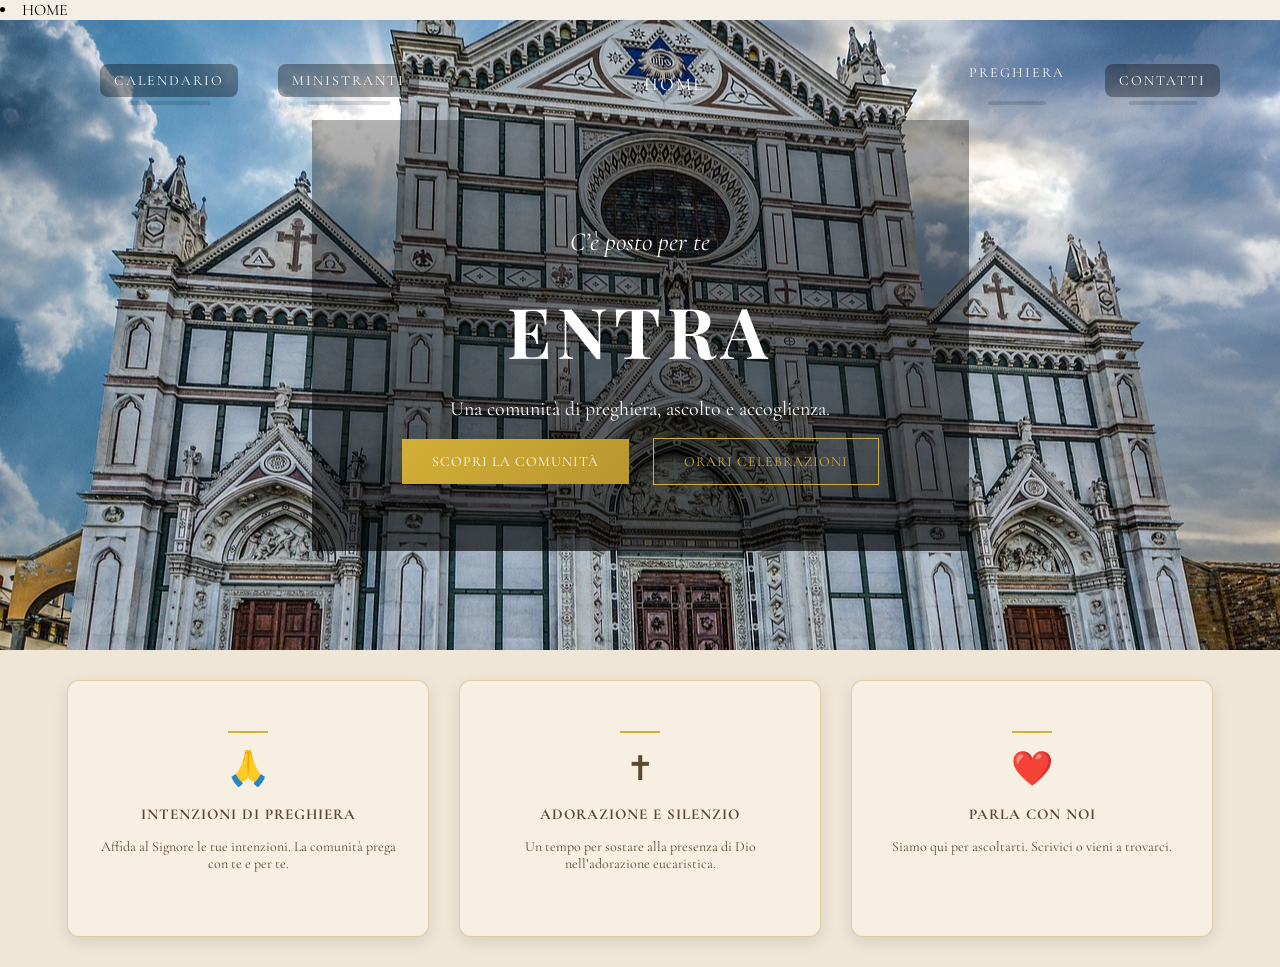
<file: index.html>
<!DOCTYPE html>
<html lang="it">
<head>
  <meta charset="UTF-8">
  <title>Parrocchia</title>

  <!-- FONT -->
  <link href="https://fonts.googleapis.com/css2?family=Playfair+Display:wght@400;700&family=Cormorant+Garamond:wght@300;500&display=swap" rel="stylesheet">

  <link rel="stylesheet" href="style.css">
</head>

<li><a class="active" href="index.html">HOME</a></li>

<header>
  <nav>

    <ul class="menu">
      <li><a href="calendario.html">CALENDARIO</a></li>
      <li><a href="ministranti.html">MINISTRANTI</a></li>
    </ul>

    <!-- HOME AL CENTRO (AL POSTO DELLA CROCE) -->
    <div class="logo">
      <a href="index.html">HOME</a>
    </div>

    <ul class="menu">
      <li>PREGHIERA</li>
      <li><a href="contatti.html">CONTATTI</a></li>
    </ul>

  </nav>
</header>

<section class="hero">
  <div class="overlay">

    <p class="subtitle">C’è posto per te</p>
    <h1>ENTRA</h1>
    <p class="desc">Una comunità di preghiera, ascolto e accoglienza.</p>

    <div class="hero-buttons">
      <a href="#" class="btn gold">SCOPRI LA COMUNITÀ</a>
      <a href="#" class="btn outline">ORARI CELEBRAZIONI</a>
    </div>

  </div>
</section>

<section class="cards">

  <a href="#" class="card">
    <div class="icon">🙏</div>
    <h3>INTENZIONI DI PREGHIERA</h3>
    <p>Affida al Signore le tue intenzioni. La comunità prega con te e per te.</p>
  </a>

  <a href="#" class="card">
    <div class="icon">✝</div>
    <h3>ADORAZIONE E SILENZIO</h3>
    <p>Un tempo per sostare alla presenza di Dio nell’adorazione eucaristica.</p>
  </a>

  <a href="#" class="card">
    <div class="icon">❤️</div>
    <h3>PARLA CON NOI</h3>
    <p>Siamo qui per ascoltarti. Scrivici o vieni a trovarci.</p>
  </a>

</section>

</body>
</html>
</file>
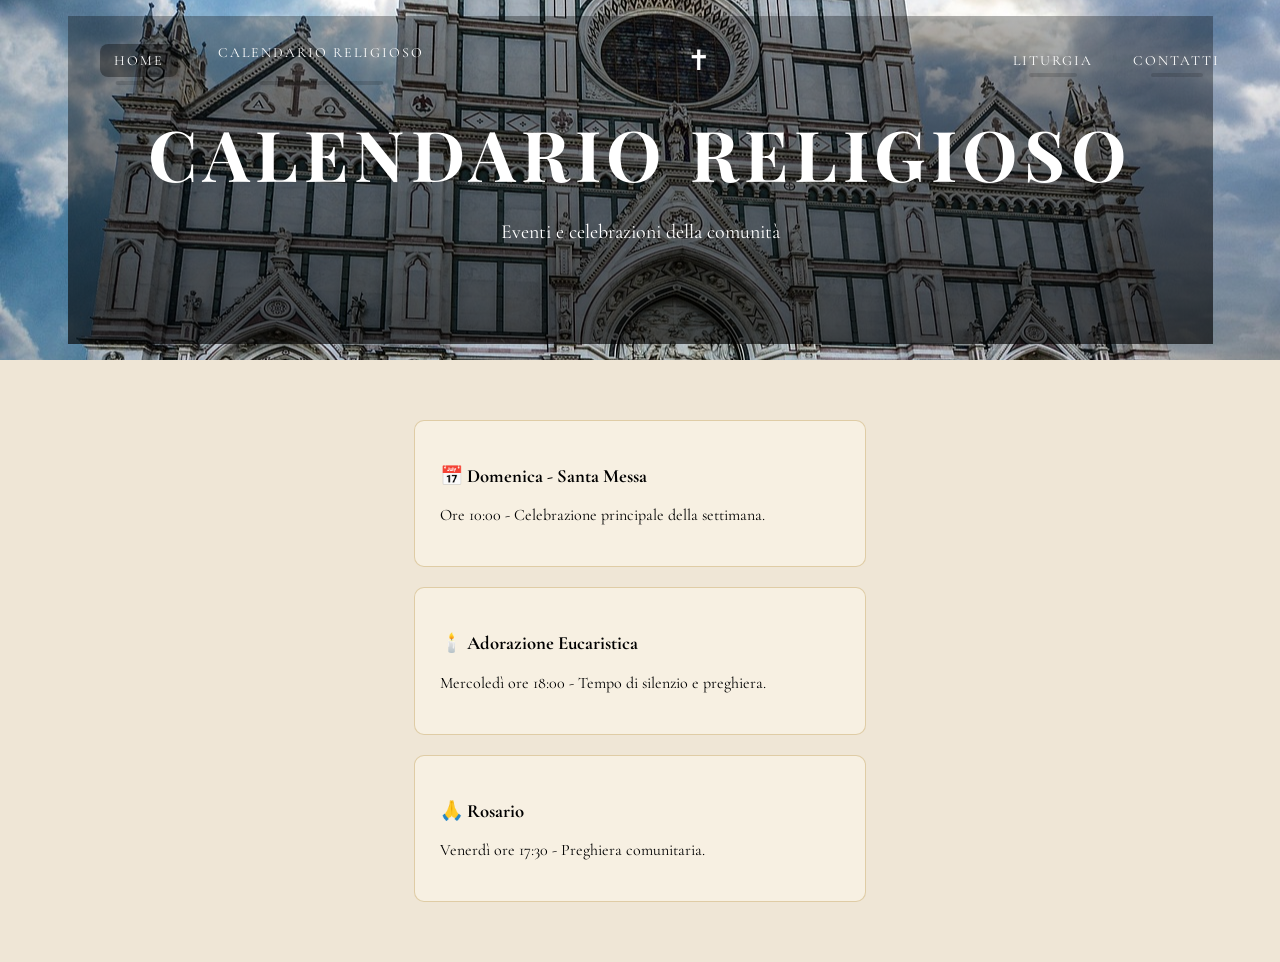
<file: calendario religioso.html>
<!DOCTYPE html>
<html lang="it">
<head>
  <meta charset="UTF-8">
  <title>Calendario Religioso</title>

  <link href="https://fonts.googleapis.com/css2?family=Playfair+Display:wght@400;700&family=Cormorant+Garamond:wght@300;500&display=swap" rel="stylesheet">

  <link rel="stylesheet" href="style.css">
</head>

<body class="page">

<header>
  <nav>
    <ul class="menu">
      <li><a href="index.html">HOME</a></li>
      <li>CALENDARIO RELIGIOSO</li>
    </ul>

    <div class="logo">✝</div>

    <ul class="menu">
      <li>LITURGIA</li>
      <li>CONTATTI</li>
    </ul>
  </nav>
</header>

<section class="hero small">
  <div class="overlay">
    <h1>CALENDARIO RELIGIOSO</h1>
    <p class="desc">Eventi e celebrazioni della comunità</p>
  </div>
</section>

<section class="calendar">

  <div class="event">
    <h3>📅 Domenica - Santa Messa</h3>
    <p>Ore 10:00 - Celebrazione principale della settimana.</p>
  </div>

  <div class="event">
    <h3>🕯️ Adorazione Eucaristica</h3>
    <p>Mercoledì ore 18:00 - Tempo di silenzio e preghiera.</p>
  </div>

  <div class="event">
    <h3>🙏 Rosario</h3>
    <p>Venerdì ore 17:30 - Preghiera comunitaria.</p>
  </div>

</section>

</body>
</html>
</file>
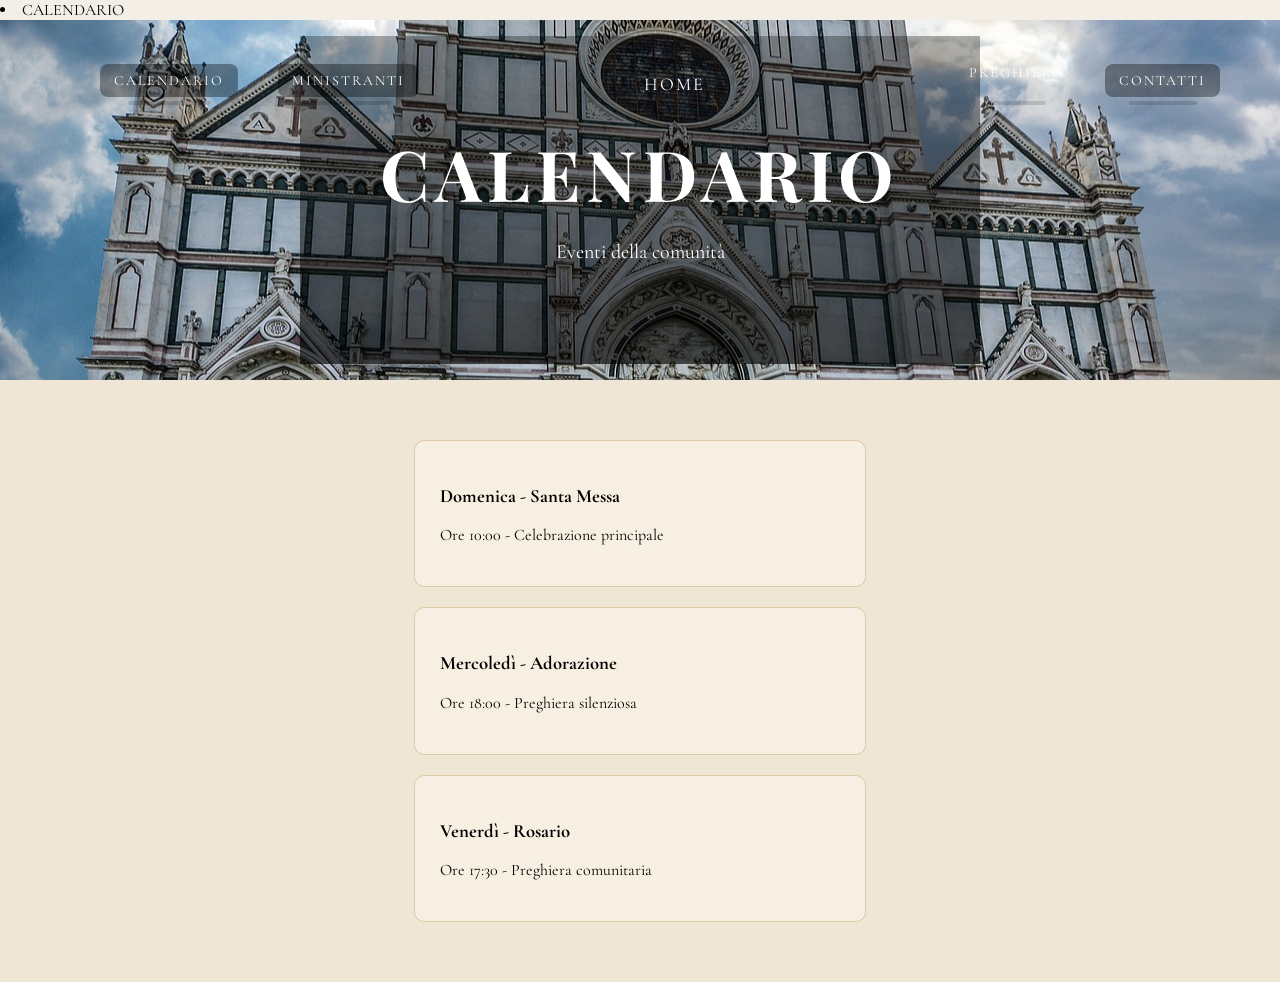
<file: calendario.html>
<!DOCTYPE html>
<html lang="it">
<head>
  <meta charset="UTF-8">
  <title>Calendario</title>

  <link href="https://fonts.googleapis.com/css2?family=Playfair+Display:wght@400;700&family=Cormorant+Garamond:wght@300;500&display=swap" rel="stylesheet">

  <link rel="stylesheet" href="style.css">
</head>

<li><a class="active" href="calendario.html">CALENDARIO</a></li>

<header>
  <nav>

    <ul class="menu">
      <li><a href="calendario.html">CALENDARIO</a></li>
      <li><a href="ministranti.html">MINISTRANTI</a></li>
    </ul>

    <!-- HOME AL CENTRO (AL POSTO DELLA CROCE) -->
    <div class="logo">
      <a href="index.html">HOME</a>
    </div>

    <ul class="menu">
      <li>PREGHIERA</li>
      <li><a href="contatti.html">CONTATTI</a></li>
    </ul>

  </nav>
</header>

<section class="hero small">
  <div class="overlay">
    <h1>CALENDARIO</h1>
    <p class="desc">Eventi della comunità</p>
  </div>
</section>

<section class="calendar">

  <div class="event">
    <h3>Domenica - Santa Messa</h3>
    <p>Ore 10:00 - Celebrazione principale</p>
  </div>

  <div class="event">
    <h3>Mercoledì - Adorazione</h3>
    <p>Ore 18:00 - Preghiera silenziosa</p>
  </div>

  <div class="event">
    <h3>Venerdì - Rosario</h3>
    <p>Ore 17:30 - Preghiera comunitaria</p>
  </div>

</section>

</body>
</html>
</file>
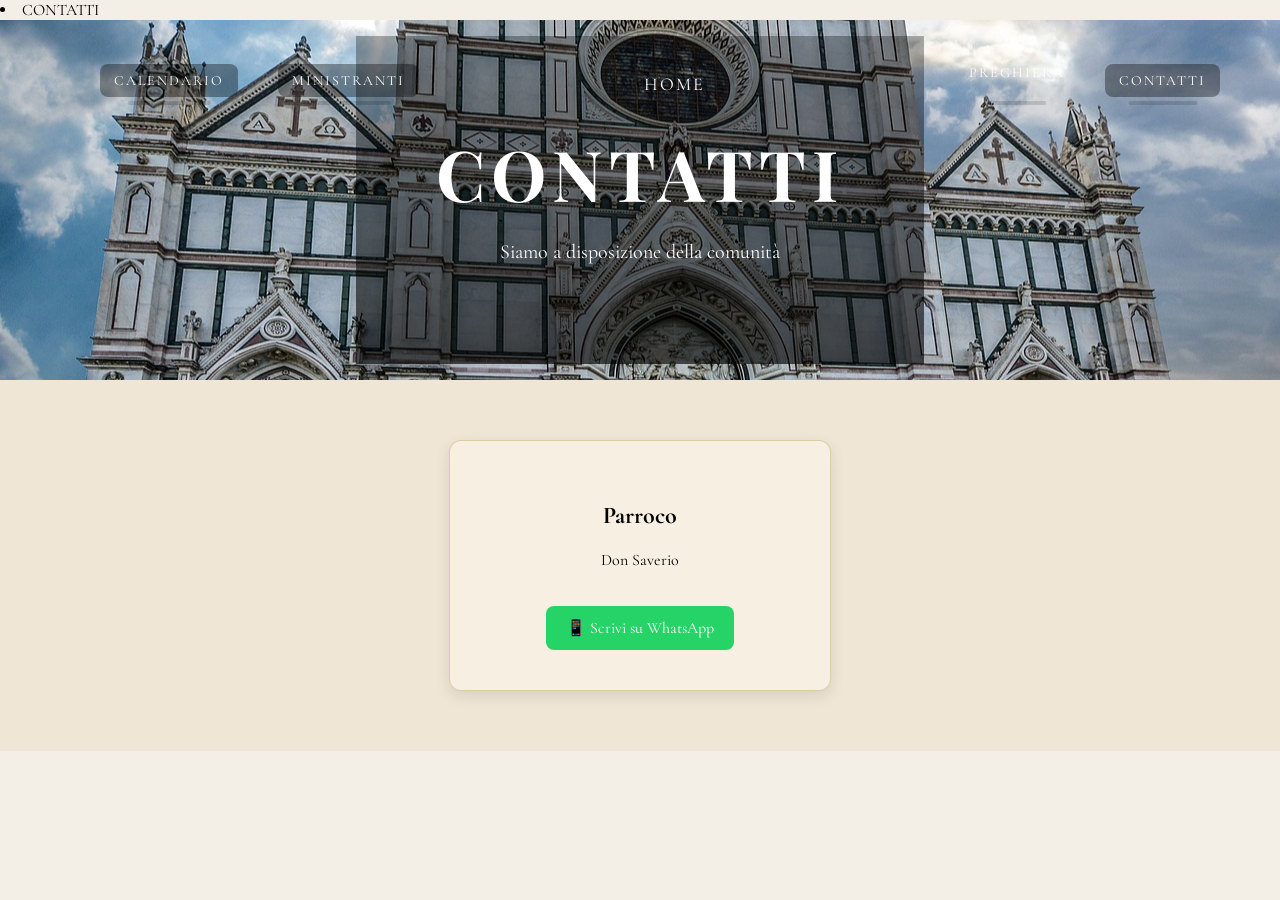
<file: contatti.html>
<!DOCTYPE html>
<html lang="it">
<head>
  <meta charset="UTF-8">
  <title>Contatti</title>

  <link href="https://fonts.googleapis.com/css2?family=Playfair+Display:wght@400;700&family=Cormorant+Garamond:wght@300;500&display=swap" rel="stylesheet">

  <link rel="stylesheet" href="style.css">
</head>

<li><a class="active" href="contatti.html">CONTATTI</a></li>

<header>
  <nav>

    <ul class="menu">
      <li><a href="calendario.html">CALENDARIO</a></li>
      <li><a href="ministranti.html">MINISTRANTI</a></li>
    </ul>

    <!-- HOME AL CENTRO (AL POSTO DELLA CROCE) -->
    <div class="logo">
      <a href="index.html">HOME</a>
    </div>

    <ul class="menu">
      <li>PREGHIERA</li>
      <li><a href="contatti.html">CONTATTI</a></li>
    </ul>

  </nav>
</header>

<section class="hero small">
  <div class="overlay">
    <h1>CONTATTI</h1>
    <p class="desc">Siamo a disposizione della comunità</p>
  </div>
</section>

<section class="contact">

  <div class="contact-card">
    <h2>Parroco</h2>
    <p>Don Saverio</p>

   <a class="whatsapp" href="https://api.whatsapp.com/send?phone=393474839806" target="_blank">
  📱 Scrivi su WhatsApp
</a>
  </div>

</section>

</body>
</html>
</file>
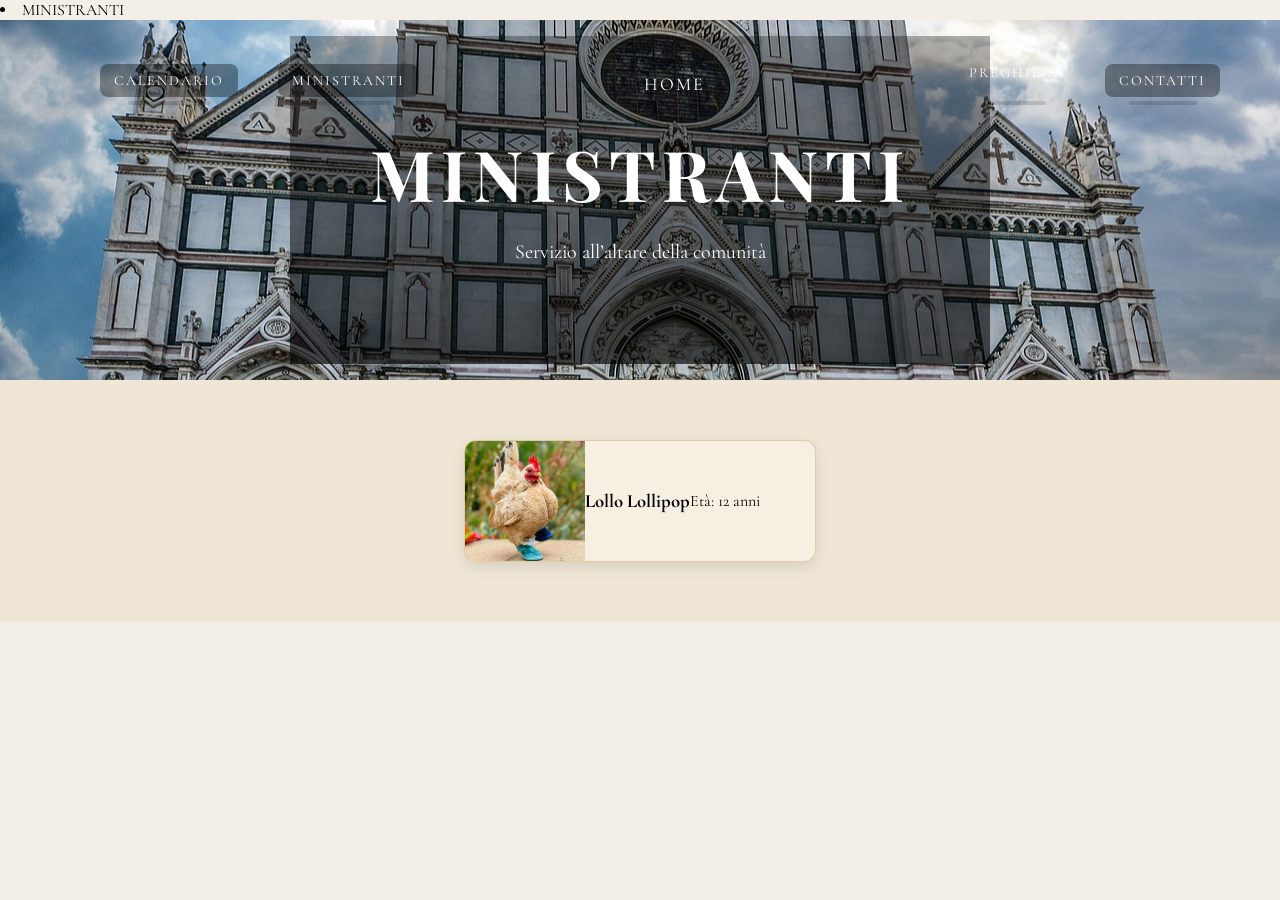
<file: ministranti.html>
<!DOCTYPE html>
<html lang="it">
<head>
  <meta charset="UTF-8">
  <title>Ministranti</title>

  <link href="https://fonts.googleapis.com/css2?family=Playfair+Display:wght@400;700&family=Cormorant+Garamond:wght@300;500&display=swap" rel="stylesheet">

  <link rel="stylesheet" href="style.css">
</head>

<li><a class="active" href="ministranti.html">MINISTRANTI</a></li>

<header>
  <nav>

    <ul class="menu">
      <li><a href="calendario.html">CALENDARIO</a></li>
      <li><a href="ministranti.html">MINISTRANTI</a></li>
    </ul>

    <!-- HOME AL CENTRO (AL POSTO DELLA CROCE) -->
    <div class="logo">
      <a href="index.html">HOME</a>
    </div>

    <ul class="menu">
      <li>PREGHIERA</li>
      <li><a href="contatti.html">CONTATTI</a></li>
    </ul>

  </nav>
</header>

<section class="hero small">
  <div class="overlay">
    <h1>MINISTRANTI</h1>
    <p class="desc">Servizio all’altare della comunità</p>
  </div>
</section>

<section class="players">

  <!-- BADGE 1 -->
  <div class="player">
    <img src="images/lollo.jpg" alt="Lollo">
    <h3>Lollo Lollipop</h3>
    <p>Età: 12 anni</p>
  </div>

</section>

</body>
</html>
</file>
<file: style.css>
body {
  overflow: hidden;
}

body {
  margin: 0;
  font-family: 'Cormorant Garamond', serif;
  background-color: #f4efe6;
}

/* NAVBAR */
header {
  position: absolute;
  width: 100%;
  z-index: 10;
}

nav {
  display: flex;
  justify-content: space-between;
  align-items: center;
  padding: 30px 60px;
  color: white;
}

.menu {
  display: flex;
  gap: 40px;
  list-style: none;
  font-size: 14px;
  letter-spacing: 2px;
}

.menu li {
  position: relative;
  cursor: pointer;
}



/* LINK BASE */
.menu a {
  color: white;
  text-decoration: none;
  display: inline-block;
  padding: 8px 14px;
  border-radius: 8px;
  transition: 0.3s;
}

/* RETTANGOLO NERO TRASPARENTE */
.menu li a {
  background: rgba(0, 0, 0, 0.35);
}

/* HOVER DORATO */
.menu li a:hover {
  background: #d4af37;
  color: white;
}

/* PAGINA ATTIVA */

/* LINK BASE */
.menu a {
  color: white;
  text-decoration: none;
  display: inline-block;
  padding: 8px 14px;
  border-radius: 8px;
  background: rgba(0, 0, 0, 0.35);
  transition: 0.3s;
}

/* HOVER */
.menu a:hover {
  background: #d4af37;
  color: white;
}

/* PAGINA ATTIVA */
.menu a.active {
  background: #d4af37;
  color: white;
}

.logo {
  font-size: 28px;
}

/* HERO */
.hero {
  height: 70vh;
  background: url('images/chiesa.jpg') center/cover no-repeat;
  display: flex;
  align-items: center;
  justify-content: center;
}

.overlay {
  text-align: center;
  color: white;
  padding: 80px;
  background: linear-gradient(
    to bottom,
    rgba(0,0,0,0.3),
    rgba(0,0,0,0.65)
  );
}

/* TESTI */
.subtitle {
  font-style: italic;
  font-size: 26px;
}

h1 {
  font-family: 'Playfair Display', serif;
  font-size: 70px;
  letter-spacing: 6px;
  margin: 10px 0;
}

.desc {
  font-size: 20px;
}

/* BOTTONI HERO */
.hero-buttons {
  margin-top: 30px;
}

.btn {
  padding: 14px 30px;
  margin: 10px;
  text-decoration: none;
  font-size: 14px;
  letter-spacing: 1px;
  transition: 0.3s;
}

.gold {
  background: linear-gradient(135deg, #d4af37, #b8962e);
  color: white;
}

.gold:hover {
  opacity: 0.9;
}

.outline {
  border: 1px solid #d4af37;
  color: #d4af37;
}

.outline:hover {
  background: #d4af37;
  color: white;
}

/* CARDS */
.cards {
  display: flex;
  justify-content: center;
  gap: 30px;
  padding: 30px;
  background-color: #efe6d6;
}

.card {
  display: block;
  text-decoration: none;
  background: #f7f0e2;
  padding: 50px 30px;
  width: 300px;
  text-align: center;
  border-radius: 12px;
  color: #5a4a2f;

  border: 1px solid rgba(200, 169, 106, 0.5);
  box-shadow: 0 5px 15px rgba(0,0,0,0.1);

  transition: all 0.4s ease;
}

/* linea decorativa */
.card::before {
  content: "";
  display: block;
  width: 40px;
  height: 2px;
  background: #d4af37;
  margin: 0 auto 15px;
}

.icon {
  font-size: 34px;
  margin-bottom: 15px;
}

.card h3 {
  font-size: 15px;
  letter-spacing: 1px;
}

.card p {
  font-size: 14px;
}

/* HOVER */
.card:hover {
  transform: translateY(-12px) scale(1.03);

  background: linear-gradient(
    135deg,
    #f3e4c7,
    #e0c07a
  );

  box-shadow: 0 20px 40px rgba(0,0,0,0.25);
}

/* MOBILE */
@media (max-width: 900px) {
  .cards {
    flex-direction: column;
    align-items: center;
  }

  h1 {
    font-size: 60px;
  }
}

/* PAGINA INTERNA */
.page {
  overflow: auto;
}

/* HERO PIÙ PICCOLO */
.hero.small {
  height: 40vh;
}

/* CALENDARIO */
.calendar {
  padding: 60px;
  background-color: #efe6d6;
  display: flex;
  flex-direction: column;
  align-items: center;
  gap: 20px;
}

.event {
  width: 400px;
  background: #f7f0e2;
  padding: 25px;
  border-radius: 10px;
  border: 1px solid rgba(200, 169, 106, 0.5);

  transition: 0.3s;
}

/* PAGINA MINISTRANTI */
/* SCHEDINE MINISTRANTI */
.players {
  display: flex;
  justify-content: center;
  padding: 60px;
  background-color: #efe6d6;
}

.player {
  display: flex;
  align-items: center;
  width: 350px;
  background: #f7f0e2;
  border-radius: 12px;
  border: 1px solid rgba(200, 169, 106, 0.5);
  box-shadow: 0 5px 15px rgba(0,0,0,0.1);
  overflow: hidden;
  transition: 0.3s;
}

.player:hover {
  transform: translateY(-5px);
  background: linear-gradient(135deg, #f3e4c7, #e0c07a);
}

.player img {
  width: 120px;
  height: 120px;
  object-fit: cover;
}

/* CONTATTI */
.contact {
  display: flex;
  justify-content: center;
  padding: 60px;
  background-color: #efe6d6;
}

.contact-card {
  background: #f7f0e2;
  padding: 40px;
  text-align: center;
  border-radius: 12px;
  width: 300px;

  border: 1px solid rgba(200, 169, 106, 0.5);
  box-shadow: 0 5px 15px rgba(0,0,0,0.1);
}

/* BOTTONO WHATSAPP */
.whatsapp {
  display: inline-block;
  margin-top: 20px;
  padding: 12px 20px;

  background: #25D366;
  color: white;
  text-decoration: none;
  border-radius: 8px;

  transition: 0.3s;
}

.whatsapp:hover {
  background: #1ebe5d;
  transform: scale(1.05);
}

.info {
  padding: 15px;
}

.menu a {
  color: white;
  text-decoration: none;
}

.menu a:hover {
  color: #d4af37;
}

.logo a {
  color: white;
  text-decoration: none;
  font-size: 18px;
  letter-spacing: 2px;
  transition: 0.3s;
}

.logo a:hover {
  color: #d4af37;
}
a {
  color: inherit;
  text-decoration: none;
}

/* colore base */
.menu a {
  color: white;
  text-decoration: none;
  transition: 0.3s;
}

/* hover */
.menu a:hover {
  color: #d4af37;
}

/* PAGINA ATTIVA */
body.calendario .menu a[href="calendario.html"],
body.home .menu a[href="index.html"],
body.ministranti .menu a[href="ministranti.html"],
body.contatti .menu a[href="contatti.html"] {
  color: #d4af37;
}


/* POSIZIONAMENTO BASE */
.menu li {
  position: relative;
}

/* BARRA NERA SOTTO OGNI VOCE */
.menu li::after {
  content: "";
  position: absolute;
  left: 50%;
  transform: translateX(-50%);
  bottom: -8px;

  width: 60%;
  height: 4px;

  background: rgba(0, 0, 0, 0.35);
  border-radius: 10px;

  opacity: 0.4;
  transition: 0.3s;
}

/* HOVER → DIVENTA DORATA */
.menu li:hover::after {
  background: #d4af37;
  opacity: 1;
}

/* PAGINA ATTIVA (GIA GIALLO SEMPRE ACCESO) */
body.home .menu li:nth-child(1)::after,
body.calendario .menu li:nth-child(2)::after,
body.ministranti .menu li:nth-child(3)::after {
  background: #d4af37;
  opacity: 1;
}



/* LINK BASE */
.menu a {
  color: white;
  text-decoration: none;
  transition: 0.3s;
}

/* HOVER */
.menu a:hover {
  color: #d4af37;
}

/* BARRA SOTTO BASE */
.menu li {
  position: relative;
}

.menu li::after {
  content: "";
  position: absolute;
  left: 50%;
  transform: translateX(-50%);
  bottom: -8px;

  width: 60%;
  height: 4px;

  background: rgba(0, 0, 0, 0.35);
  border-radius: 10px;

  opacity: 0.4;
  transition: 0.3s;
}

/* HOVER → GIALLA */
.menu li:hover::after {
  background: #d4af37;
  opacity: 1;
}

/* 🔥 PAGINA ATTIVA = SEMPRE ACCESA */

/* HOME */
body.home .menu li:nth-child(1)::after {
  background: #d4af37;
  opacity: 1;
}

/* CALENDARIO */
body.calendario .menu li:nth-child(2)::after {
  background: #d4af37;
  opacity: 1;
}

/* MINISTRANTI */
body.ministranti .menu li:nth-child(3)::after {
  background: #d4af37;
  opacity: 1;
}

/* CONTATTI */
body.contatti .menu li:nth-child(4)::after {
  background: #d4af37;
  opacity: 1;
}
</file>
